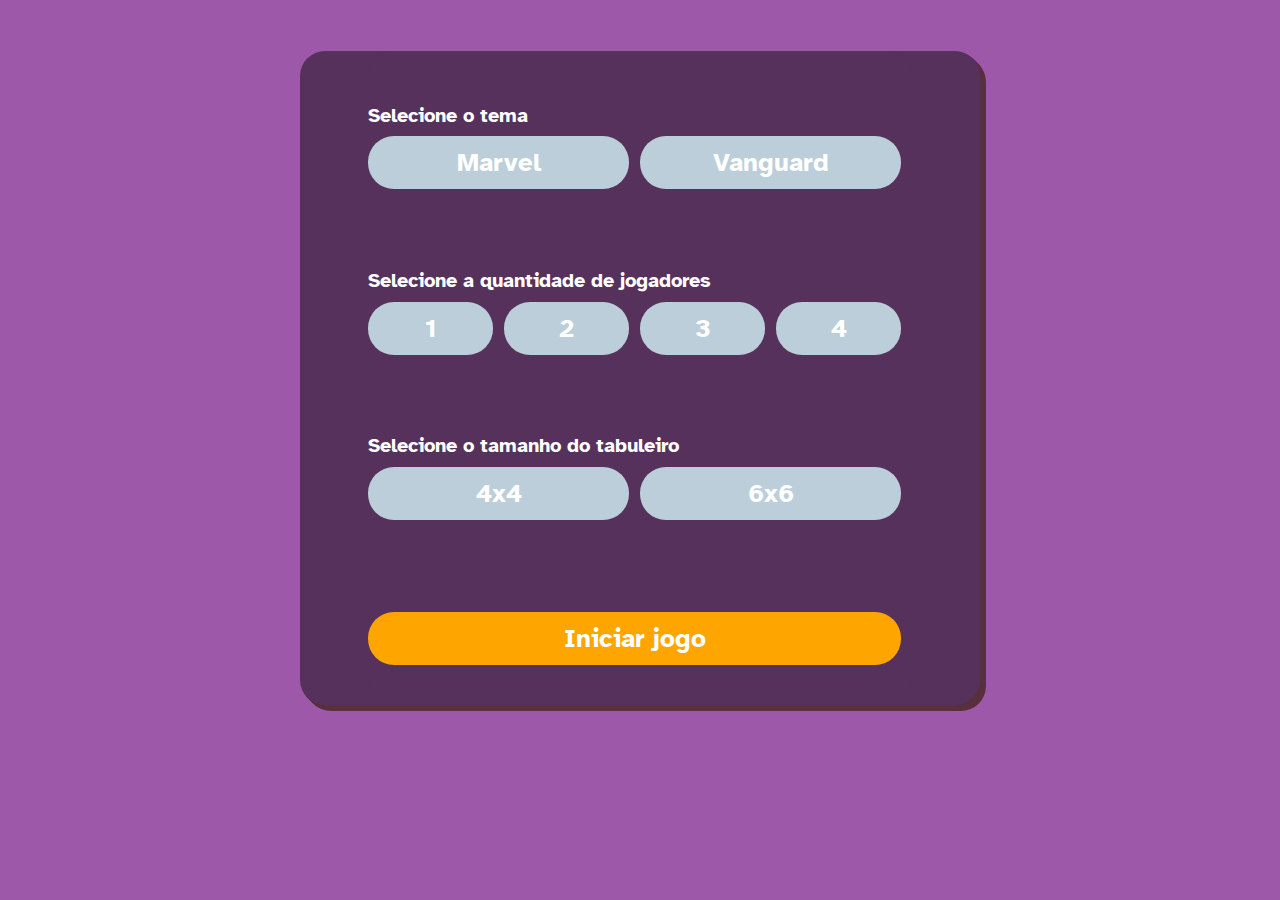
<file: index.html>
<!DOCTYPE html>
<html lang="pt-BR">
  <head>
    <meta charset="UTF-8" />
    <meta name="viewport" content="width=device-width, initial-scale=1.0" />
    <link rel="preconnect" href="https://fonts.googleapis.com" />
    <link rel="preconnect" href="https://fonts.gstatic.com" crossorigin />
    <link
      href="https://fonts.googleapis.com/css2?family=Atkinson+Hyperlegible:ital,wght@0,400;0,700;1,400;1,700&display=swap"
      rel="stylesheet"
    />
    <link rel="stylesheet" href="./style/reset.css" />
    <link rel="stylesheet" href="./style/style.css" />
    <title>Maike Game</title>
  </head>
  <body>
    <main class="jogo mudar-tela">
      <button class="reseta"> <span class="texto-btn" onclick="reiniciar()">Reiniciar</span></button>
      <section class="mosaico">
          <nav class="cabecalho">
              <h1 class="titulo">Marvel Snap Memory Card Game</h1>
          </nav>
          
          <div class="cartas-verso"></div>
      </section>        
  </main>
  
    <main class="configuracao">
      <section class="opcoes"> 
        <article class="tema-do-jogo">
          <span class="texto-opt">Selecione o tema</span>
          <div class="botoes-opcoes"></div>
        </article>
        <article class="quantidade-jogadores">
          <span class="texto-opt">Selecione a quantidade de jogadores</span>
          <div class="botoes-opcoes"></div>
        </article>
        <article class="tamanho-do-tabuleiro">
          <span class="texto-opt">Selecione o tamanho do tabuleiro</span>
          <div class="botoes-opcoes"></div>
        </article>
        <div class="botoes-opcoes">
          <button class="iniciar-jogo" onclick="iniciar()">
            <span class="texto-btn">
                Iniciar jogo</span>
            </button>
        </div>
      </section>
    </main>
    <script src="./scripts/script.js"></script>
  </body>
</html>
</file>
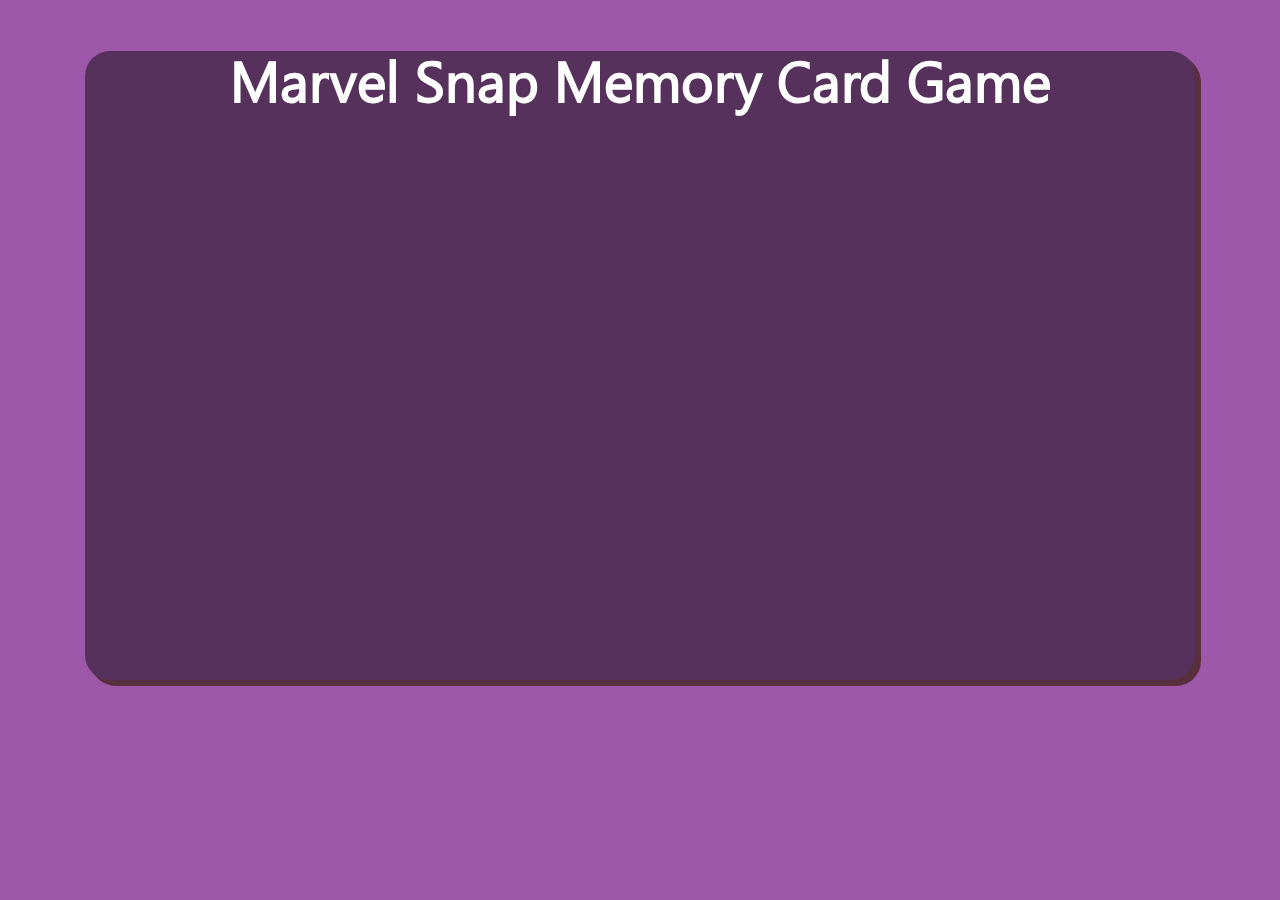
<file: mosaico.html>
<!DOCTYPE html>
<html lang="pt-BR">
<head>
    <meta charset="UTF-8">
    <meta name="viewport" content="width=device-width, initial-scale=1.0">
    <link rel="stylesheet" href="./style/reset.css">
    <link rel="stylesheet" href="./style/style.css">
    <title>Document</title>
</head>
<body>
    <main>
        <section class="mosaico">

            <nav class="cabecalho">
                <h1 class="titulo">Marvel Snap Memory Card Game</h1>
            </nav>
            
            <div class="cartas-verso"></div>
        </section>        
    </main>
    
   <script src="./scripts/script.js"></script>

    </body>
</html>
</file>
<file: style/style.css>
@font-face {
    font-family: 'Segoe';
    src: url('../font/Segoe\ UI.ttf') format('truetype'),
    url('../font/Segoe\ UI\ Bold.ttf') format('truetype'),
    url('../font/Segoe\ UI\ Bold\ Italic.ttf') format('truetype'),
    url('../font/Segoe\ UI\ Italic.ttf') format('truetype');
}

span{
    font-family:'Atkinson Hyperlegible', sans-serif;
    font-weight: 700;
    
}
.texto-opt{
    color: white;
    line-height: 20px;
    font-size: 20px;
}
.texto-btn{
    font-size: 26px;
    color: white;
}
body{
    background-color: #9e58aa;
}

.mosaico{
    background-color: #55315b;
    height: 100%;
    width: 100%;
    margin: auto;
    border-radius: 25px;
    text-align: center;
}

.opcoes{
    background-color: #55315b;
    height: 100%;
    width: 80%;
    display: flex;
    flex-direction: column;
    justify-content: space-between;
    margin: auto;
    border-radius: 25px;
    
}

.cabecalho{
    color: #fff;
    font-weight: 700;
    font-size: 56px;
    left: 15%;
    font-family: 'Segoe';
}
.cartas-verso{
    text-align: center;
    margin-top: 4%;
   
}


main, .jogo{
   height: 629px;
   width: 1110px;
   border-radius: 25px;
   display: flex;
   align-items: center;
   margin: auto;    
   margin-top: 4%;
   box-shadow: 1px 1px 0px rgb(89, 48, 61), 
                2px 2px 0px rgb(89, 48, 61),
                3px 3px 0px rgb(89, 48, 61),
                4px 4px 0px rgb(89, 48, 61),
                5px 5px 0px rgb(89, 48, 61),
                6px 6px 0px rgb(89, 48, 61);
}

.jogo{
    margin-left:4%;
}
img{
    margin-left: 34px;
    margin-bottom: 34px;
    width: 117px;
    height: 146px;
    backface-visibility: hidden;
    transition: all .5s ease-out;
    transform-style: preserve-3d;
    border-radius: 10%;
}


.match{
    box-sizing: border-box;
    border: 4px solid #32b72f;
    border-radius: 20%;
    background-color: #9e58aa;
}


.configuracao{
   height: 654px;
   width: 680px;
   background-color: #55315b;
   box-shadow: 1px 1px 0px rgb(89, 48, 61), 
                2px 2px 0px rgb(89, 48, 61),
                3px 3px 0px rgb(89, 48, 61),
                4px 4px 0px rgb(89, 48, 61),
                5px 5px 0px rgb(89, 48, 61),
                6px 6px 0px rgb(89, 48, 61);
}

.tema-do-jogo{
    margin-top: 10%;
}


.botoes-opcoes{
    margin-top: 2%;
    text-align: center;
    display: flex;
    justify-content: center; 
    margin-bottom: 40px;
}

button{
    background-color: #bcced9;
    border-radius: 26px;
    margin-right: 2%;
    width: 100%;
    border: none;
    cursor: pointer;
    position: relative;
    padding: 10px;
}

.iniciar-jogo{
    background-color: orange;
}
.selecionado{
    background-color: #152938;
}

.mudar-tela{
    display: none;
}

.reseta{
    position: absolute;
    margin-left: 80%;
    width: 200px;
    background-color: orange;
}
</file>
